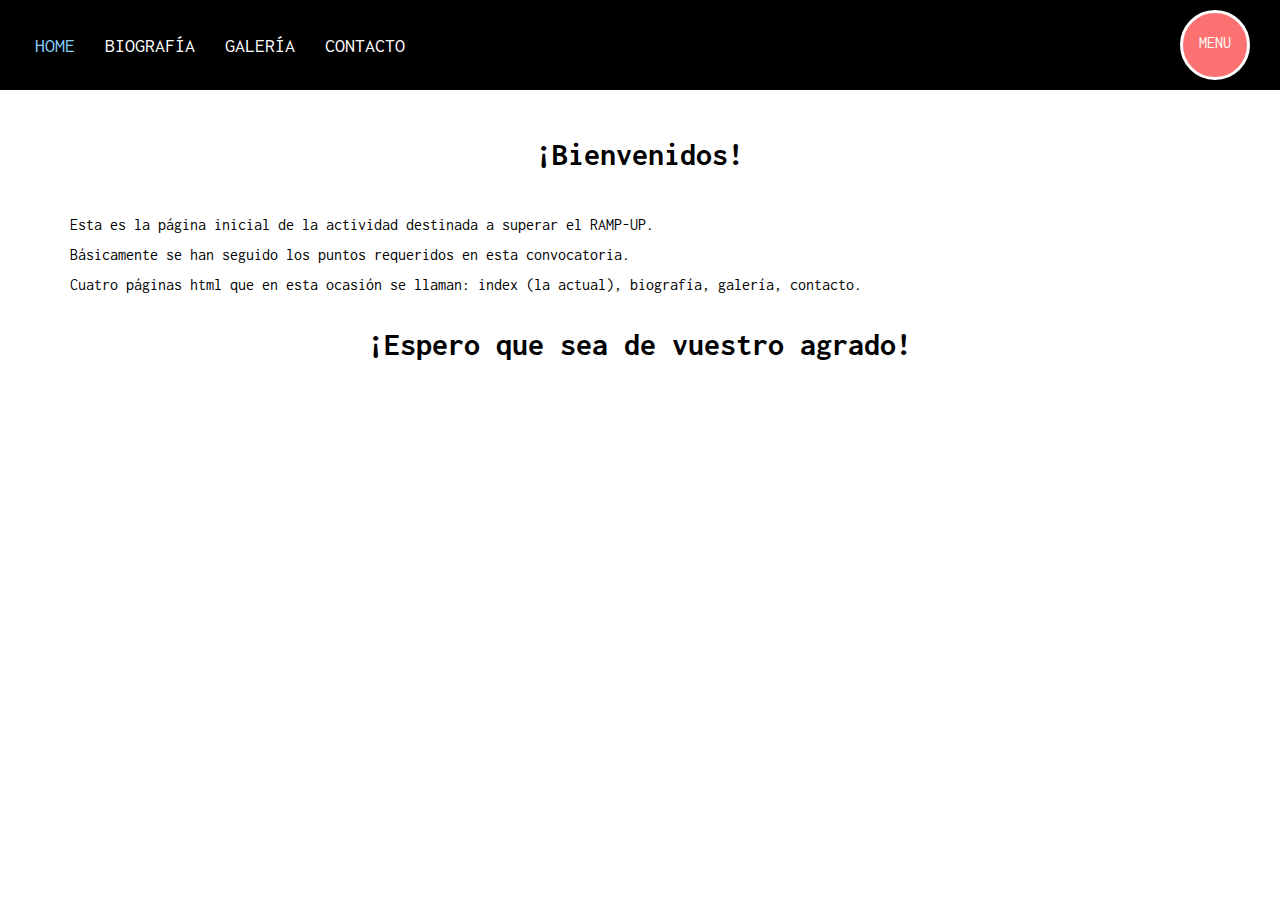
<file: index.html>
<!DOCTYPE html>
<html lang="es">
  <head>
    <meta charset="UTF-8" />
    <meta http-equiv="X-UA-Compatible" content="IE=edge" />
    <meta name="viewport" content="width=device-width, initial-scale=1.0" />
    <link rel="stylesheet" href="style.css" />
    <title>Página de Francesc</title>
    <input type="checkbox" name="toogle" id="toogle" />
    <label for="toogle">
      <div class="class menu">Menu</div>
    </label>
    <ul>
      <li><a href="#" class="active">Home</a></li>
      <li><a href="./biografia/biografia.html">Biografía</a></li>
      <li><a href="./galeria/galeria.html">Galería</a></li>
      <li><a href="./contacto/contacto.html">Contacto</a></li>
    </ul>
  </head>

  <body>
    <div class="content">
      <h3>¡Bienvenidos!</h3>

      <p>
        Esta es la página inicial de la actividad destinada a superar el RAMP-UP.
      </p>
      <p>
        Básicamente se han seguido los puntos requeridos en esta convocatoria.
      </p>
      <p>
        Cuatro páginas html que en esta ocasión se llaman: index (la actual),
        biografía, galería, contacto.
      </p>
      <br>
      <h3>¡Espero que sea de vuestro agrado!</h3>
    </div>
  </body>
  <footer></footer>
  </html>
</file>
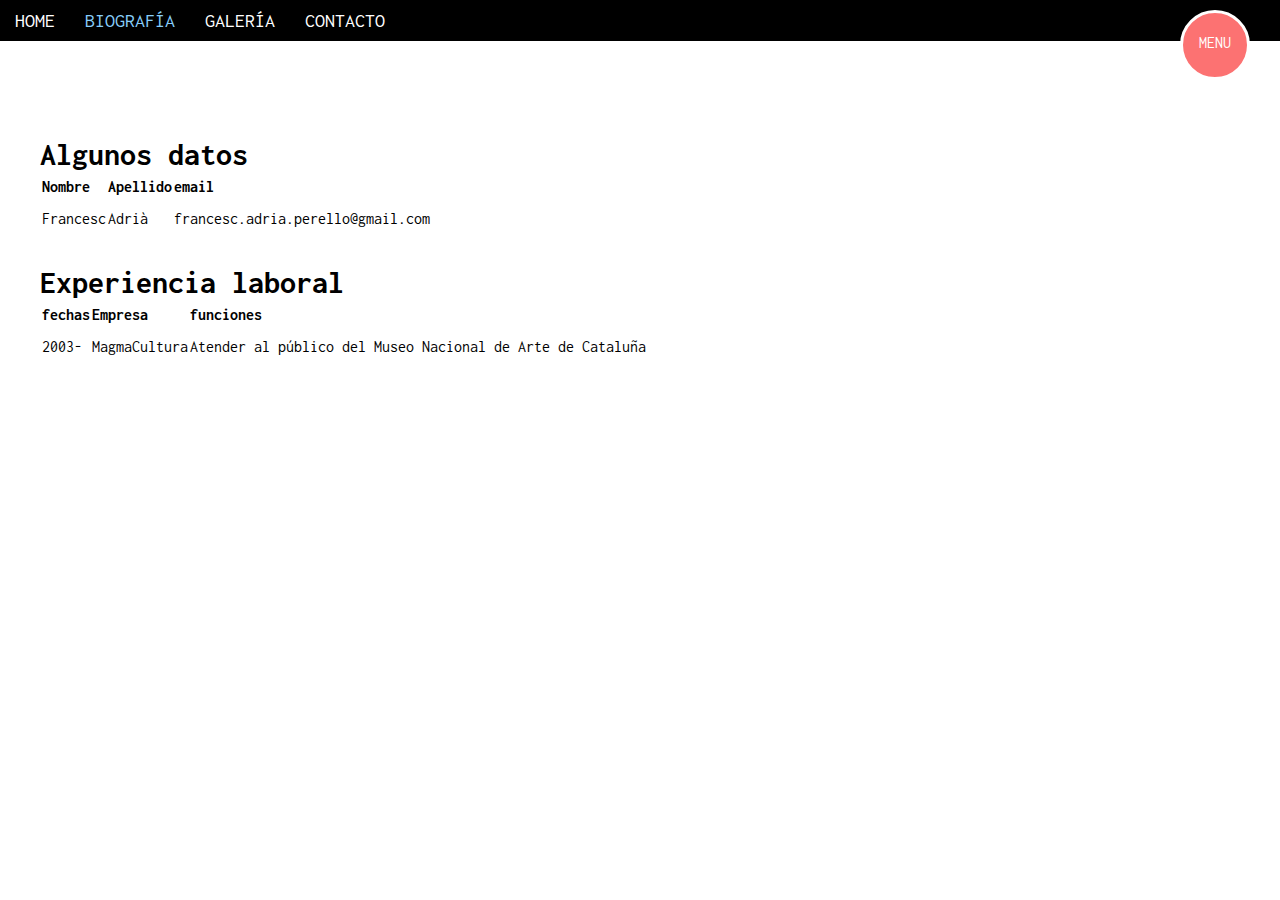
<file: biografia/biografia.html>
<!DOCTYPE html>
<html lang="es">
  <head>
    <meta charset="UTF-8" />
    <meta http-equiv="X-UA-Compatible" content="IE=edge" />
    <meta name="viewport" content="width=<device-width>, initial-scale=1.0" />
    <title></title>
    <link rel="stylesheet" href="biografia.css" />
    <input type="checkbox" name="toogle" id="toogle" />
    <label for="toogle">
      <div class="class menu">Menu</div>
    </label>
    <ul>
      <li><a href="../index.html">Home</a></li>
      <li><a href="#" class="active">Biografía</a></li>
      <li><a href="../galeria/galeria.html">Galería</a></li>
      <li><a href="../contacto/contacto.html">Contacto</a></li>
    </ul>
  </head>

  <body>
    <div class="content">
    <h1>Algunos datos</h1>
    <table>
      <thead>
          <tr>
            <th colspan="2">Nombre</th>
            <th colspan="2">Apellido</th>
            <th colspan="3">email</th>
          </tr>
      </thead>
      <tbody>
          <tr>
            <td colspan="2">Francesc</td>
            <td colspan="2">Adrià</td>
            <td colspan="3">francesc.adria.perello@gmail.com</td>
          </tr>
      </tbody>
      <tr></tr>
    </table> 
    <br /> 
    <h1>Experiencia laboral</h1>
    <table>
      <thead>
          <tr>
            <th colspan="2">fechas</th>
            <th colspan="3">Empresa</th>
            <th colspan="3">funciones</th>
          </tr>
      </thead>
      <tbody>
          <tr>
            <td colspan="2">2003-</td>
            <td colspan="3">MagmaCultura</td>
            <td colspan="3">Atender al público del Museo Nacional de Arte de Cataluña</td>
          </tr>
      </tbody>
      <tr></tr>
    </table> 
      
   </div>
       
  </body>
  <footer></footer>
</html>
</file>
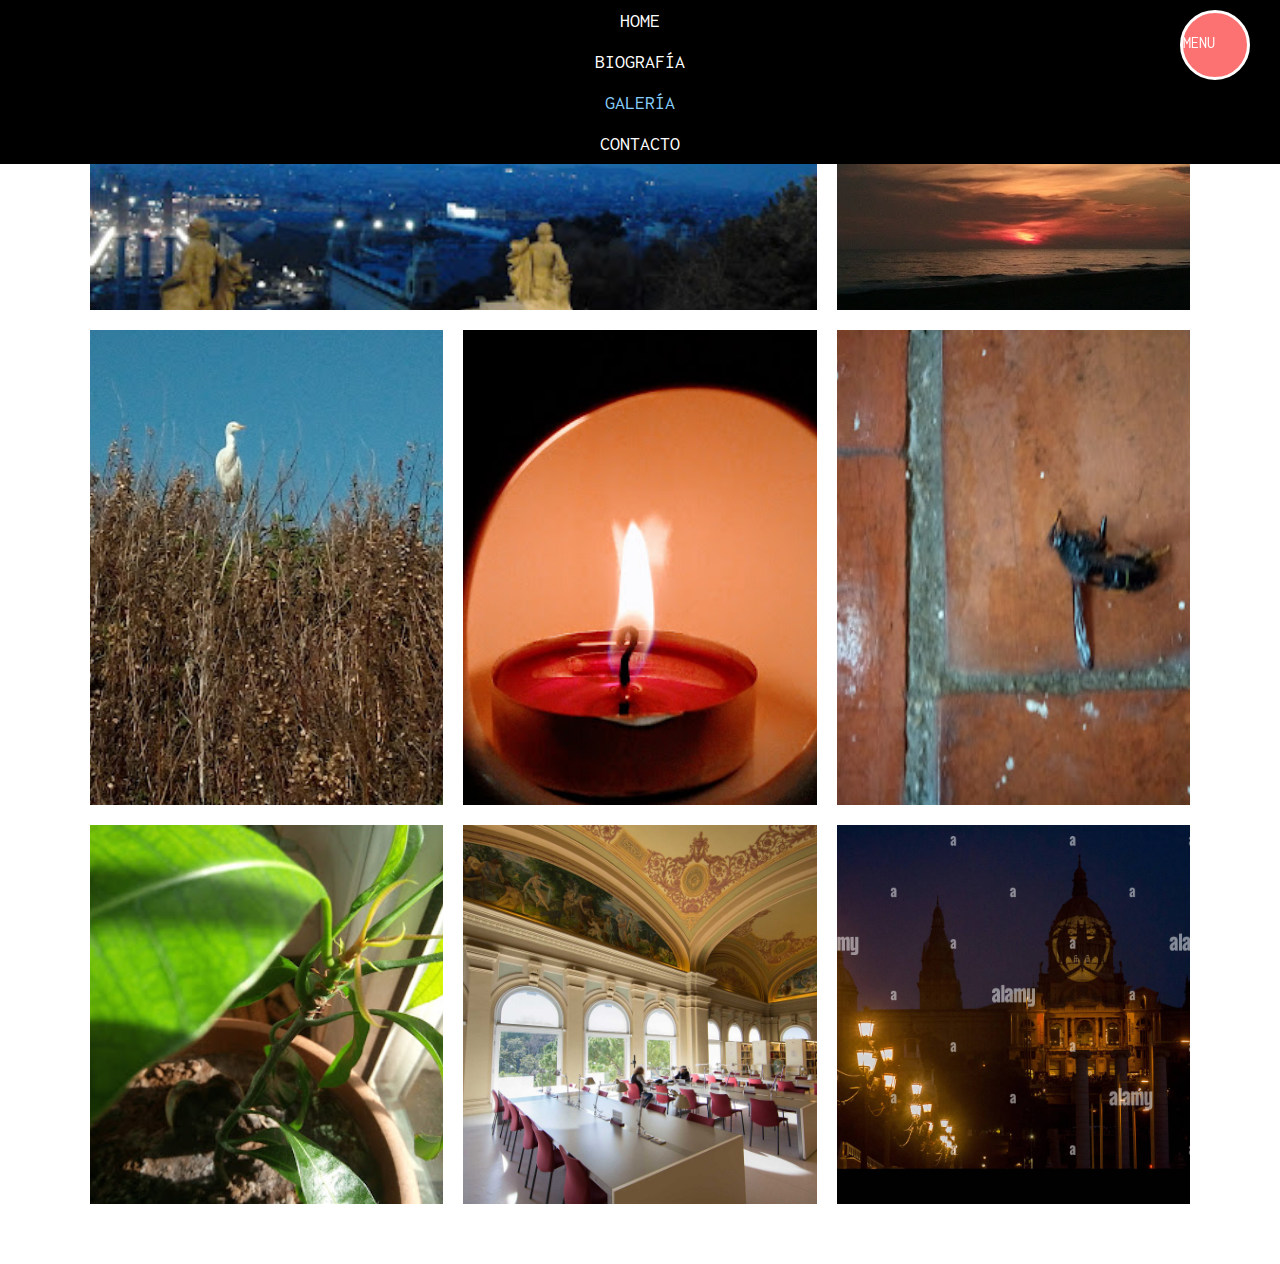
<file: galeria/galeria.html>
<!DOCTYPE html>
<html lang="es">
  <head>
    <meta charset="UTF-8" />
    <meta http-equiv="X-UA-Compatible" content="IE=edge" />
    <meta name="viewport" content="width=device-width, initial-scale=1.0" />
    <title>galeria</title>
    <link rel="stylesheet" href="galeria.css" />
    <input type="checkbox" name="toogle" id="toogle" />
    <label for="toogle">
      <div class="class menu">Menu</div>
    </label>
    <ul>
      <li><a href="../index.html">Home</a></li>
      <li><a href="../biografia/biografia.html">Biografía</a></li>
      <li><a href="#" class="active">Galería</a></li>
      <li><a href="../contacto/contacto.html">Contacto</a></li>
    </ul>
  </head>

  <body>
    <div class="container-img">
      <div class="box-img">
        <a href="#">
          <figure>
            <img src="img/1.jpg" alt="img-galeria" />
          </figure>
        </a>
      </div>
      <div class="box-img">
        <a href="#">
          <figure>
            <img src="img/2.jpg" alt="img-galeria" />
          </figure>
        </a>
      </div>
      <div class="box-img">
        <a href="#">
          <figure>
            <img src="img/3.jpg" alt="img-galeria" />
          </figure>
        </a>
      </div>
      <div class="box-img">
        <a href="#">
          <figure>
            <img src="img/4.jpg" alt="img-galeria" />
          </figure>
        </a>
      </div>
      <div class="box-img">
        <a href="#">
          <figure>
            <img src="img/5.jpg" alt="img-galeria" />
          </figure>
        </a>
      </div>
      <div class="box-img">
        <a href="#">
          <figure>
            <img src="img/6.jpg" alt="img-galeria" />
          </figure>
        </a>
      </div>
      <div class="box-img">
        <a href="#">
          <figure>
            <img src="img/7.jpg" alt="img-galeria" />
          </figure>
        </a>
      </div>
      <div class="box-img">
        <a href="#">
          <figure>
            <img src="img/8.jpg" alt="img-galeria" />
          </figure>
        </a>
      </div>
    </div>
    <footer></footer>
  </body>
  <footer></footer>
</html>
</file>
<file: style.css>
@import url("https://fonts.googleapis.com/css2?family=Inconsolata:wght@300&display=swap");
*{
  font-family: Inconsolata;
  margin: 0;
  padding: 0;
  box-sizing: border-box;
}



input[type="checkbox"] {
  display: none;
  
}

label div {
  height: 70px;
  width: 70px;
  background: rgb(252, 114, 114);
  color: #fff;
  border-radius: 50%;
  line-height: 60px;
  cursor: pointer;
  text-align: center;
  z-index: 1;
  border: 3px solid #fff;
  position: fixed;
  top: 10px;
  right: 30px;
  text-transform: uppercase;
}
label div:hover {
  background: #87cefa;
  color: #000;
  
}
.content {
  padding: 40px;
  text-align: justify;
  line-height: 30px;
  margin-top: 100px;
}

ul {
  display: flex;
  align-items: center;
  list-style: none;
  background-color: #000;
  position: fixed;
  top: 0;
  width: 100%;
  height: 90px;
  transform: scaleX(1);
  transform-origin: right;
  transition: .3s;
  padding: 20px;
}
ul li {
  padding: 10px;
}
ul li a {
  color: #fff;
  text-decoration: none;
  padding: 5px;
  font-size: 1.25em;
  text-transform: uppercase;

}
.active{
  color:#87cefa;
 
}

ul li a:hover {
  color: #87cefa;
  border-bottom: 2px solid #fff;
}

#toogle:checked ~ ul {
  transform: scaleX(0);
  border-radius: 360px;
}
h3{
  font-size: 2rem;
  padding-bottom: 40px;
  text-align: center;
}
p{
  text-indent: 30px;
}
@media (min-width:400px) and (max-width:700px){
  label div {
    display: none;
  }

  ul {
    padding: 0;
    display:flex;
    flex-direction: column;
    height: auto;
   }
   .content{
     margin-top: 220px;
   }
   h3 {
     justify-content: left;
    line-height: 2rem;
   }
}

@media (max-width:400px){
  label div{
    display:none;
  }
  
  ul {
    padding: 0;
    display:flex;
    flex-direction: column;
    height: auto;
   }
   .content{
     margin-top: 220px;
   }
}
</file>
<file: biografia/biografia.css>
@import url("https://fonts.googleapis.com/css2?family=Inconsolata:wght@300&display=swap");
*{
    font-family: Inconsolata;
    margin: 0;
    padding: 0;
    box-sizing: border-box;
  }
  
  default {
    color: #fff;
    text-decoration: none;
    padding: 5px;
    font-size: 1.25em;
    text-transform: uppercase;}

  input[type="checkbox"] {
    display: none;
    
  }
  
  label div {
    height: 70px;
    width: 70px;
    background: rgb(252, 114, 114);
    color: #fff;
    border-radius: 50%;
    line-height: 60px;
    cursor: pointer;
    text-align: center;
    z-index: 1;
    border: 3px solid #fff;
    position: fixed;
    top: 10px;
    right: 30px;
    text-transform: uppercase;
  }
  
  label div:hover {
    background: #87cefa;
    color: #000;
    
  }
  .content {
    padding: 40px;
    text-align: justify;
    line-height: 30px;
    margin-top: 100px;
  }
  
  ul {
    display: flex;
    align-items: center;
    list-style: none;
    background-color: #000;
    position: fixed;
    top: 0;
    width: 100%;
    height: 90px;
    transform: scaleX(1);
    transform-origin: right;
    transition: .3s;
    padding: 20px;
  }
  ul li {
    padding: 10px;
  }
  ul li a {
    color: #fff;
    text-decoration: none;
    padding: 5px;
    font-size: 1.25em;
    text-transform: uppercase;
  
  }
  .active{
    color:#87cefa;
   
  }
  
  ul li a:hover {
    color: #87cefa;
    border-bottom: 2px solid #fff;
  }
  
  #toogle:checked ~ ul {
    transform: scaleX(0);
    border-radius: 360px;
  }
  h3{
    font-size: 2rem;
    padding-bottom: 40px;
    text-align: center;
  }
  p{
    text-indent: 30px;
  }
display flex
  table{padding:8px; 
    text-align: left;
  text-decoration-color: blue;}

  @media (min-width:400px) and (max-width:700px){
    label div {
      display: none;
    }
  
    ul {
      padding: 0;
      display:flex;
      flex-direction: ;
      height: auto;
     }
     .content{
       margin-top: 220px;
     }
     h3 {
       justify-content: left;
      line-height: 2rem;
     }
  }
  ul {
    padding: 0;
    display:flex;
    flex-direction: ;
    height: auto;
   }
  @media (max-width:400px){
    label div{
      display:none;
    }
    
    ul {
      padding: 0;
      display:flex;
      flex-direction: column;
      height: auto;
     }
     .content{
       margin-top: 220px;
     }
  }
</file>
<file: galeria/galeria.css>
@import url("https://fonts.googleapis.com/css2?family=Inconsolata:wght@300&display=swap");
*{
  font-family: Inconsolata;
  margin: 0;
  padding: 0;
  box-sizing: border-box;
}
input[type="checkbox"] {
    display: none;
    
  }
  
  label div {
    height: 70px;
    width: 70px;
    background: rgb(252, 114, 114);
    color: #fff;
    border-radius: 50%;
    line-height: 60px;
    cursor: pointer;
    text-align: center;
    z-index: 1;
    border: 3px solid #fff;
    position: fixed;
    top: 10px;
    right: 30px;
    text-transform: uppercase;
  }
  label div:hover {
    background: #82fa92;
    color: #000;
    
  }
  .content {
    padding: 40px;
    text-align: justify;
    line-height: 30px;
    margin-top: 100px;
  }
  
  ul {
    display: flex;
    align-items: center;
    list-style: none;
    background-color: #000;
    position: fixed;
    top: 0;
    width: 100%;
    height: 90px;
    transform: scaleX(1);
    transform-origin: right;
    transition: .3s;
    padding: 20px;
  }
  ul li {
    padding: 10px;
  }
  ul li a {
    color: #fff;
    text-decoration: none;
    padding: 5px;
    font-size: 1.25em;
    text-transform: uppercase;
  
  }
  .active{
    color:#87cefa;
   
  }
  
  ul li a:hover {
    color: #87cefa;
    border-bottom: 2px solid #fff;
  }
  
  #toogle:checked ~ ul {
    transform: scaleX(0);
    border-radius: 360px;
  }
  h3{
    font-size: 2rem;
    padding-bottom: 40px;
    text-align: center;
  }
  p{
    text-indent: 30px;
  }

    ul {
      padding: 0;
      display:flex;
      flex-direction: column;
      height: auto;
     }
     .content{
       margin-top: 220px;
     }
     h3 {
       justify-content: left;
      line-height: 2rem;
     }
  }
  
    
    ul {
      padding: 0;
      display:flex;
      flex-direction: column;
      height: auto;
     }
     .content{
       margin-top: 220px;
     }
  }

body {
    margin: 2;
    color: #fafafa;
    background-color: #141414;
    font-family: sans-serif;
}
ul {
    margin-top: 0;
    margin-bottom: 0;
    padding-left: 0;
    list-style: none;
}

.main-header {
    display: flex;
    align-items: center;
    justify-content: center;

    min-height: 200px;
    background-color: #181818;
}
.title {
    margin-top: 0;
    margin-bottom: 0;
    padding-top: .5rem;
    padding-bottom: .5rem;

    font-size: calc(1rem + 3vw);
    text-align: center;
}
.main-content {
    display: grid;
    gap: 1rem;

    max-width: 1700px;
    margin-right: auto;
    margin-left: auto;
    padding: 1rem;
}

.main-nav {
    padding: 1rem;
    background-color: #202020;
}

.menu {
    display: flex;
}
.menu__item {
    margin: 0 .25rem;
    padding: .25rem .5rem;
    
    border-bottom: 1px solid;
}
.menu__link {
    color: inherit;
    text-decoration: none;
    text-transform: uppercase;
}

.to-left {
    margin-right: auto;
}
.to-right {
    margin-left: auto;
}
.centered {
    margin-right: auto;
    margin-left: auto;
}

*{
    margin: 0;
    padding: 0;
    box-sizing: border-box;
}
.container-img{
    width: 100%;
    max-width: 1100px;
    margin: auto;
    margin-top: 60px;
    margin-bottom: 60px;
    display: grid;
    grid-template-columns: repeat(3, 1fr);
    grid-template-rows: 250px;
    grid-gap: 20px;
}
.container-img .box-img figure{
    width: 100%;
    height: 100%;
}
.container-img .box-img img{
    width: 100%;
    height: 100%;
    object-fit:cover;
}
.container-img .box-img:nth-child(1){grid-column-start: span 2;
}

@media (min-width:400px) and (max-width:700px){
  label div {
    display: none;
  }

@media (max-width:400px){
  label div{
    display:none;
  }
  
@media screen and (max-width:800px)
    .container-img{
        width: 95%;
        grid-template-columns: repeat(2, 1fr);
        grid-gap: 10px;
        grid-template-rows: 200px; 
    }
    .container-img .box-img:nth-child(1){
        grid-column-start: span 1;
    }

@media screen and (max-widht:500px){
    .container-img{
        width:90%;
        grid-template-columns: repeat(1, 1fr);
    }
    .container-img .box-img {
        height: 200px;
    }
    
}
</file>
